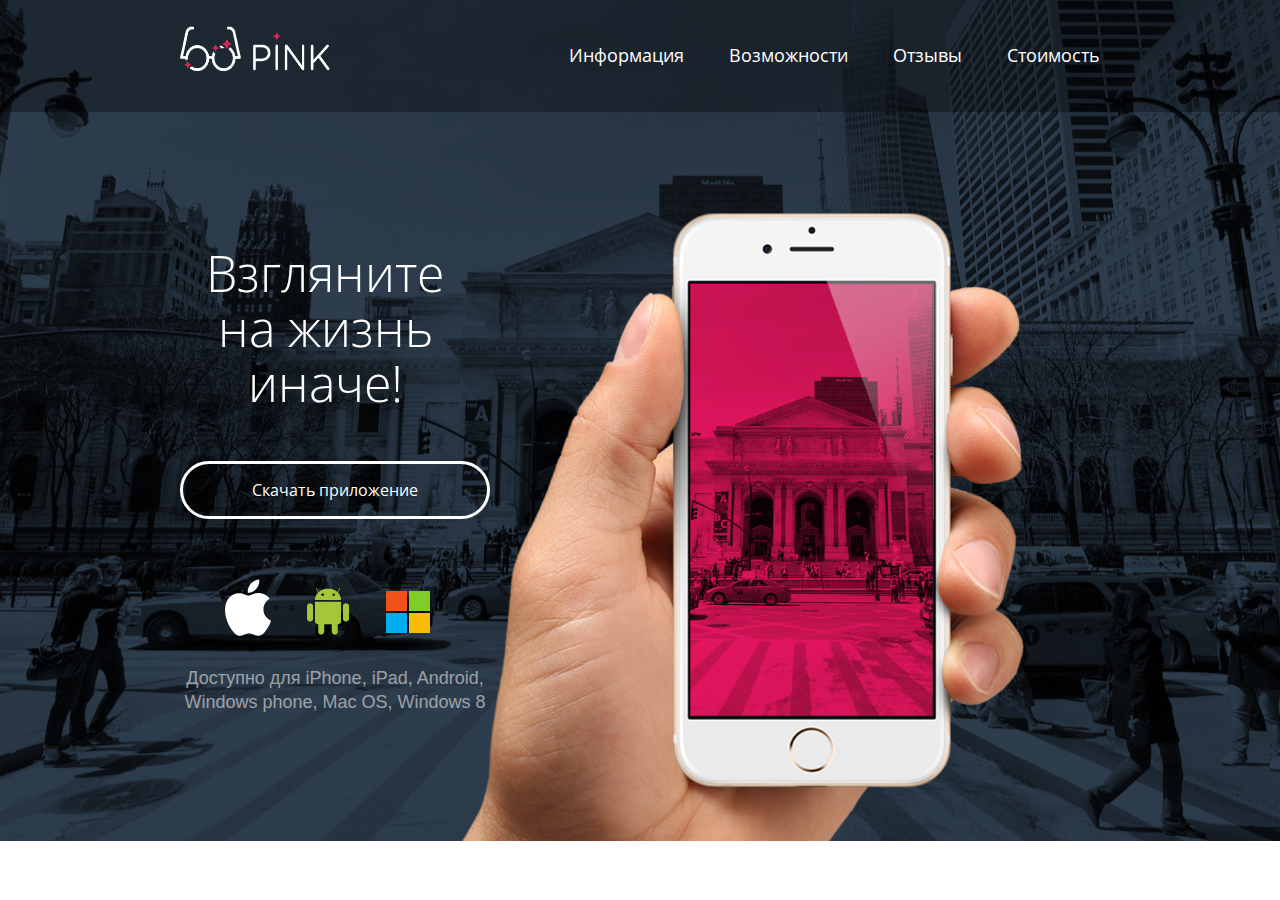
<file: index.html>
<!DOCTYPE html>
<html lang="en">
<head>
    <meta charset="UTF-8">
    <title>Title</title>
    <link href="https://fonts.googleapis.com/css?family=Open+Sans:400,300,700&amp;subset=latin,cyrillic" rel="stylesheet" type="text/css">
    <!--<link href="https://fonts.googleapis.com/css?family=Open+Sans:300,400,700&subset=cyrillic" rel="stylesheet">-->
    <link rel="stylesheet" href="css/libs.min.css">
    <link rel="stylesheet" href="css/main.css">
    <!--<link  rel="stylesheet" href="css/fonts.css">-->
    <meta name="viewport" content="width=device-width, initial-scale=1.0">
</head>
<body>
<header class="main-header">

    <div class="main-nav ">
        <div class="container wrapper">
            <div class="page-header__logo">
                <img class="logo_active1" src="img/Pink-logo-3@2x.png" width="150" height="45" alt="Pink">
                <img class="logo_active2" src="img/Pink-logo-2@1x.png" width="150" height="45" alt="Pink">
                <img class="logo_active3" src="img/Pink-logo-1.png" width="74" height="24" alt="Pink">
            </div>

            <div class="main-nav__toggle">
                <span></span>
            </div>

            <div class="main-nav__right">
                <ul class="main-nav__lists">
                    <li class="main-nav__list  main-nav__item--active "><a href="#">Информация</a></li>
                    <li class="main-nav__list  main-nav__item--active"><a href="#">Возможности</a></li>
                    <li class="main-nav__list  main-nav__item--active"><a href="#">Отзывы</a></li>
                    <li class="main-nav__list  main-nav__item--active"><a href="#">Стоимость</a></li>
                </ul>
            </div>
        </div>
    </div>


    <div class="main-header__content wrapper">
        <div class="header-left__content">
            <h1 class="header-left__title">Взгляните на жизнь иначе!</h1>
            <a class="header-left__btn" href="#">Скачать приложение</a>
            <div class="header-left__icon"></div>
            <span class="header-left__some-txt">Доступно для iPhone, iPad, Android,<br>Windows phone, Mac OS, Windows 8</span>
        </div>
        <h1 class="header-left__title__mob">Взгляните на жизнь иначе!</h1>
        <div class="header-right__content">

        </div>
    </div>

    <div class="main-header__bottom wrapper">
        <a class="header-left__btn" href="#">Скачать приложение</a>
        <div class="header-left__icon"></div>
        <span class="header-left__some-txt">Доступно для iPhone, iPad, Android,<br>Windows phone, Mac OS, Windows 8</span>
    </div>
</header>

<script src="js/libs.min.js"></script>
<script src="js/common.js"></script>
</body>
</html>
</file>
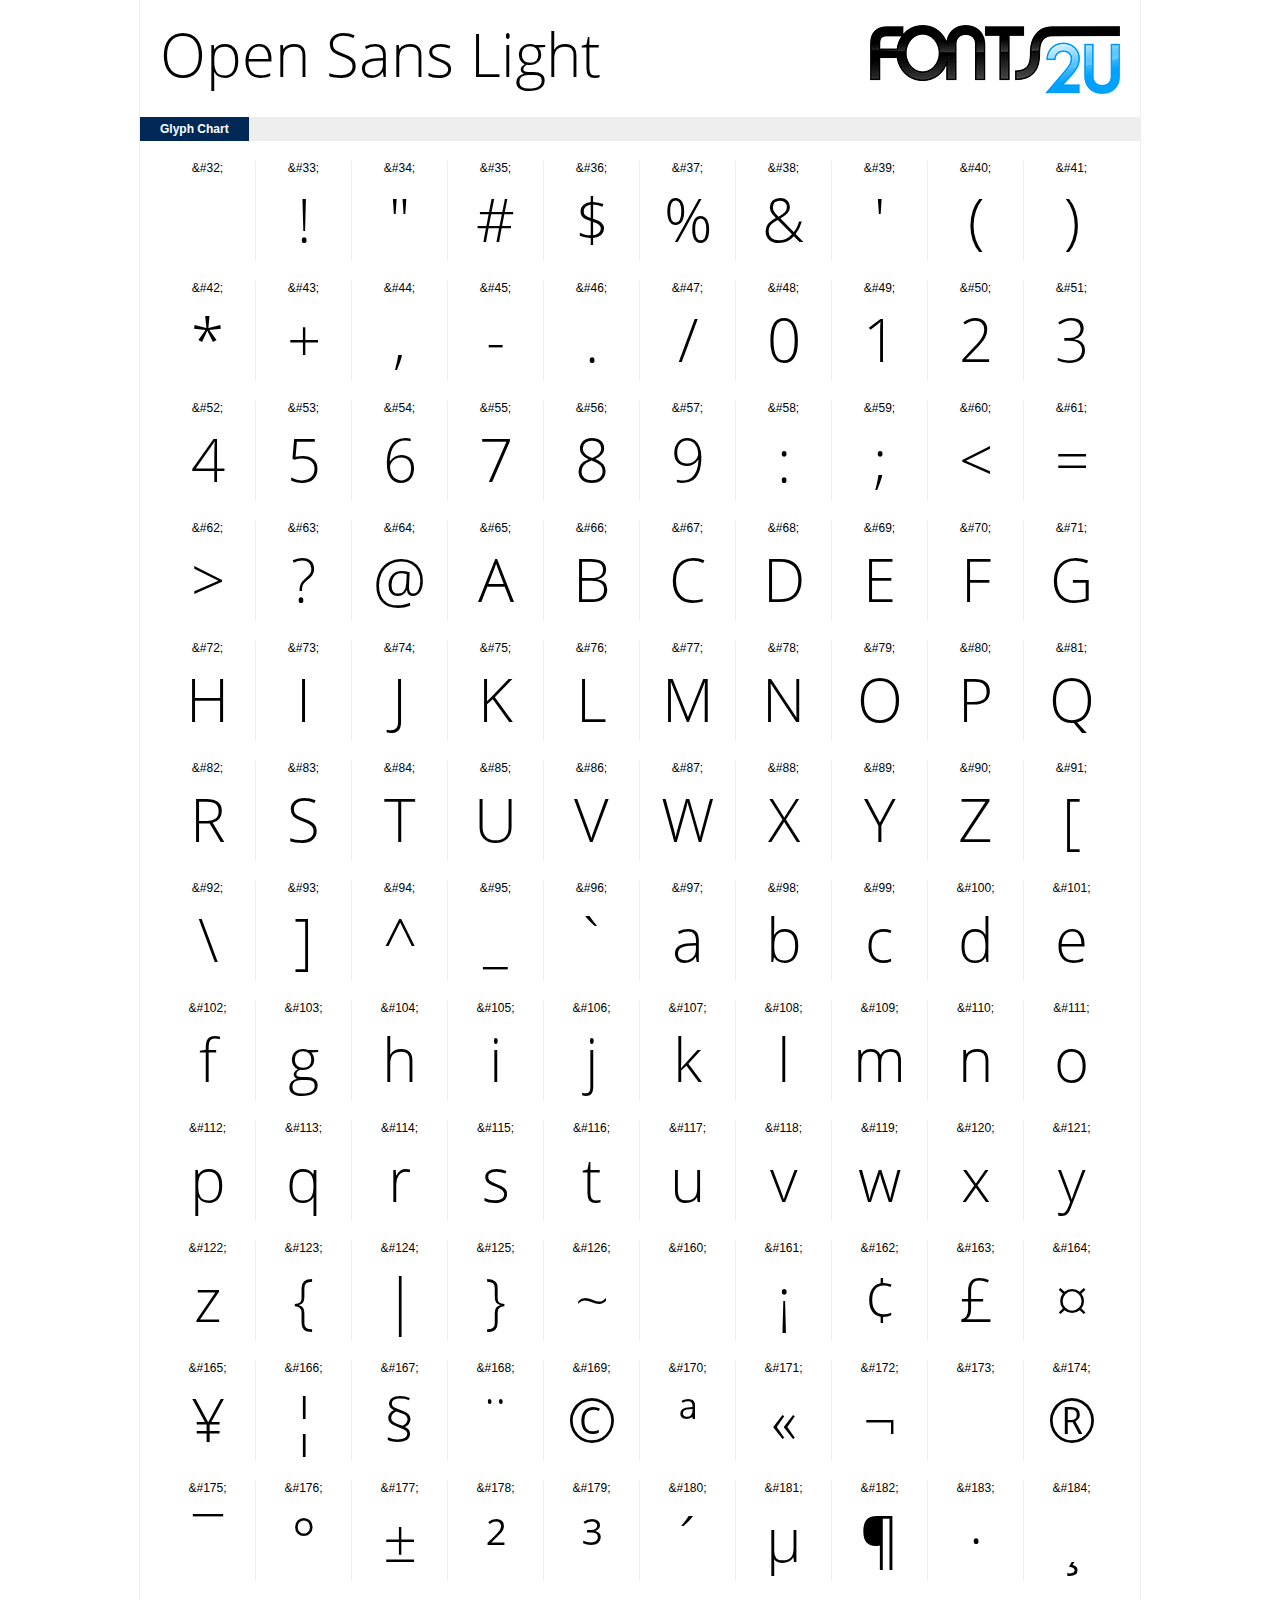
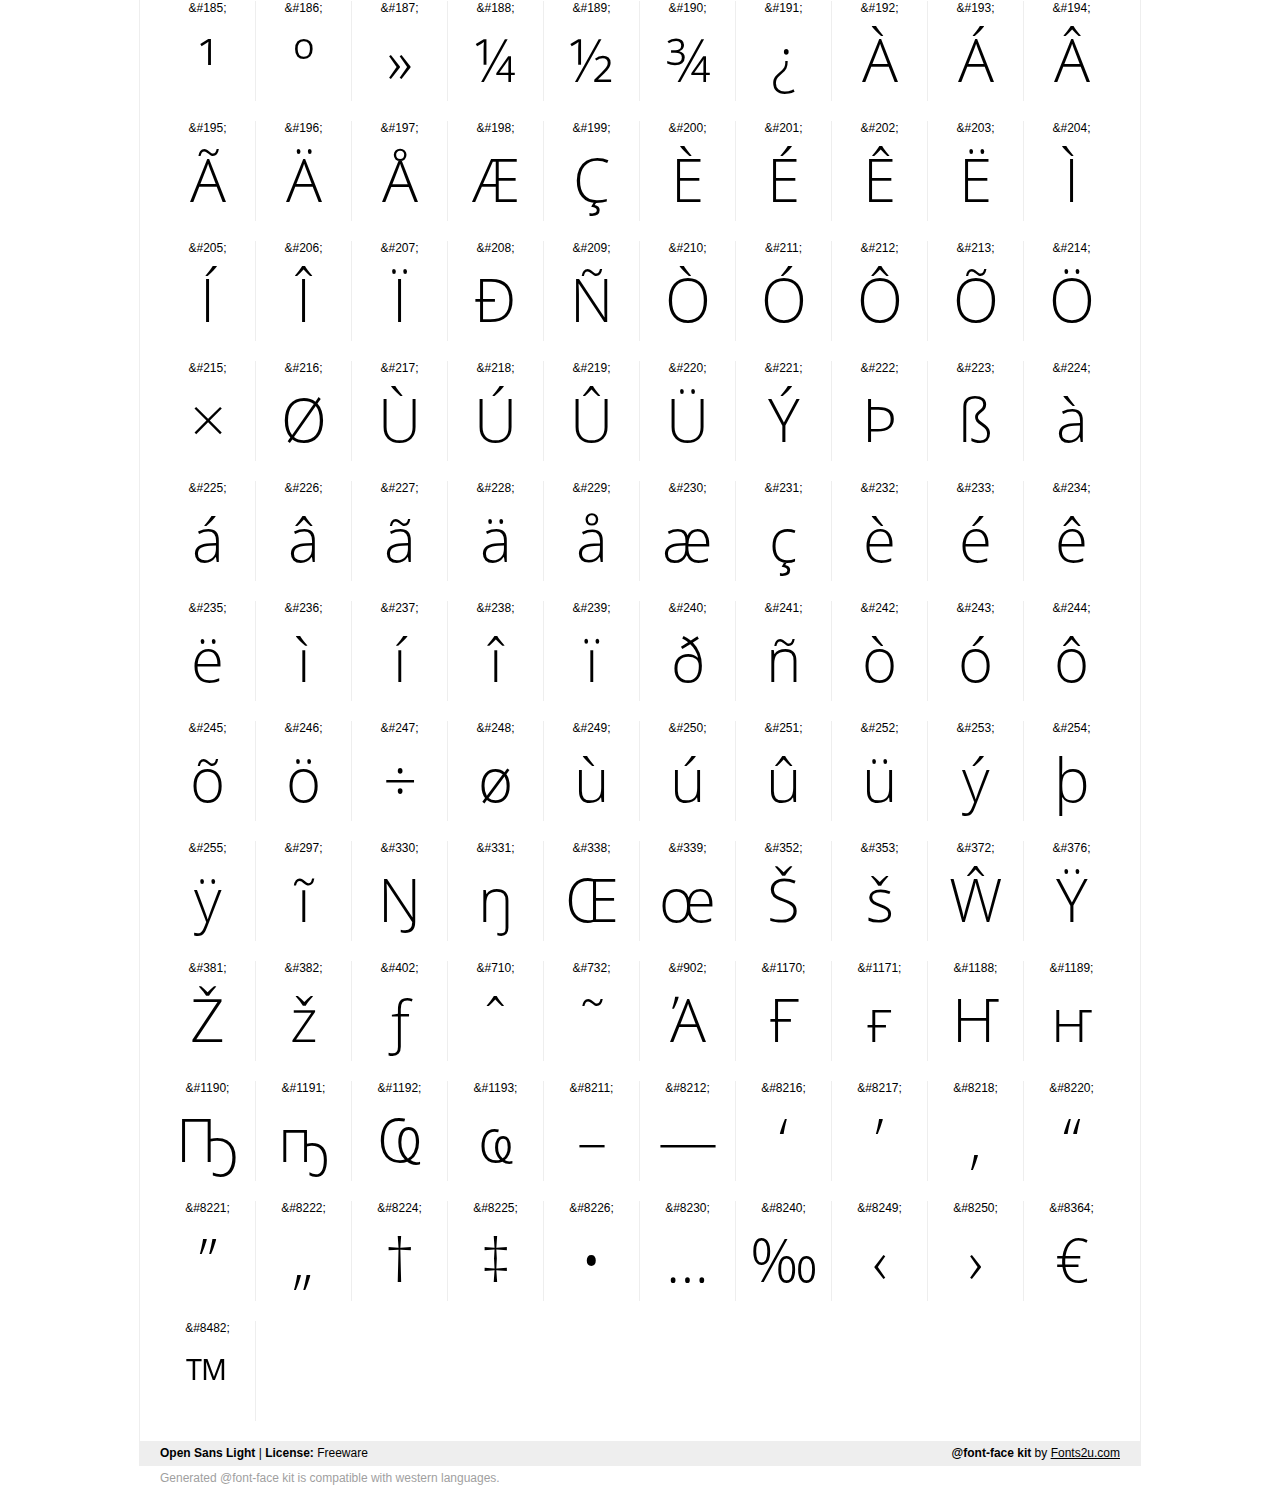
<file: fonts/Open_Sans_Light/demo.html>
<!DOCTYPE html PUBLIC "-//W3C//DTD XHTML 1.0 Strict//EN" "http://www.w3.org/TR/xhtml1/DTD/xhtml1-strict.dtd"> 

<html xmlns="http://www.w3.org/1999/xhtml"> 

  <head> 

    <title>Open Sans Light @font-face kit sample</title> 
    <meta http-equiv="Content-Type" content="text/html; charset=utf-8" />
    
    <style media="screen" type="text/css">/*<![CDATA[*/@import 'stylesheet.css';/*]]>*/</style>
    <style media="screen" type="text/css">/*<![CDATA[*/@import 'demo-files/demo.css';/*]]>*/</style>
    <style type="text/css">#title,#glyphs p{font-family:"Open Sans Light"}</style>

 </head> 
 
<body> 

	<div id="wrapper">
		<div id="title">
			Open Sans Light		</div>
		<div id="logo">
			<a href="http://www.fonts2u.com" target="_blank"><img src="demo-files/fonts2u_logo.gif" width="250" height="69" alt="Fonts2u.com logo" /></a>
		</div>
		<div class="clr"></div>

		<div id="menu">
			<ul>
				<li class="selected"><a href="#glyphs">Glyph Chart</a></li>
			<ul>
			<div class="clr"></div>
		</div>

		<div id="content">
			
			<div id="glyphs">
				﻿<div class="g">&amp;#32;<p> </p></div>﻿<div class="g">&amp;#33;<p>!</p></div>﻿<div class="g">&amp;#34;<p>"</p></div>﻿<div class="g">&amp;#35;<p>#</p></div>﻿<div class="g">&amp;#36;<p>$</p></div>﻿<div class="g">&amp;#37;<p>%</p></div>﻿<div class="g">&amp;#38;<p>&</p></div>﻿<div class="g">&amp;#39;<p>'</p></div>﻿<div class="g">&amp;#40;<p>(</p></div>﻿<div class="g noborder">&amp;#41;<p>)</p></div><div class="clr"></div>﻿<div class="g">&amp;#42;<p>*</p></div>﻿<div class="g">&amp;#43;<p>+</p></div>﻿<div class="g">&amp;#44;<p>,</p></div>﻿<div class="g">&amp;#45;<p>-</p></div>﻿<div class="g">&amp;#46;<p>.</p></div>﻿<div class="g">&amp;#47;<p>/</p></div>﻿<div class="g">&amp;#48;<p>0</p></div>﻿<div class="g">&amp;#49;<p>1</p></div>﻿<div class="g">&amp;#50;<p>2</p></div>﻿<div class="g noborder">&amp;#51;<p>3</p></div><div class="clr"></div>﻿<div class="g">&amp;#52;<p>4</p></div>﻿<div class="g">&amp;#53;<p>5</p></div>﻿<div class="g">&amp;#54;<p>6</p></div>﻿<div class="g">&amp;#55;<p>7</p></div>﻿<div class="g">&amp;#56;<p>8</p></div>﻿<div class="g">&amp;#57;<p>9</p></div>﻿<div class="g">&amp;#58;<p>:</p></div>﻿<div class="g">&amp;#59;<p>;</p></div>﻿<div class="g">&amp;#60;<p><</p></div>﻿<div class="g noborder">&amp;#61;<p>=</p></div><div class="clr"></div>﻿<div class="g">&amp;#62;<p>></p></div>﻿<div class="g">&amp;#63;<p>?</p></div>﻿<div class="g">&amp;#64;<p>@</p></div>﻿<div class="g">&amp;#65;<p>A</p></div>﻿<div class="g">&amp;#66;<p>B</p></div>﻿<div class="g">&amp;#67;<p>C</p></div>﻿<div class="g">&amp;#68;<p>D</p></div>﻿<div class="g">&amp;#69;<p>E</p></div>﻿<div class="g">&amp;#70;<p>F</p></div>﻿<div class="g noborder">&amp;#71;<p>G</p></div><div class="clr"></div>﻿<div class="g">&amp;#72;<p>H</p></div>﻿<div class="g">&amp;#73;<p>I</p></div>﻿<div class="g">&amp;#74;<p>J</p></div>﻿<div class="g">&amp;#75;<p>K</p></div>﻿<div class="g">&amp;#76;<p>L</p></div>﻿<div class="g">&amp;#77;<p>M</p></div>﻿<div class="g">&amp;#78;<p>N</p></div>﻿<div class="g">&amp;#79;<p>O</p></div>﻿<div class="g">&amp;#80;<p>P</p></div>﻿<div class="g noborder">&amp;#81;<p>Q</p></div><div class="clr"></div>﻿<div class="g">&amp;#82;<p>R</p></div>﻿<div class="g">&amp;#83;<p>S</p></div>﻿<div class="g">&amp;#84;<p>T</p></div>﻿<div class="g">&amp;#85;<p>U</p></div>﻿<div class="g">&amp;#86;<p>V</p></div>﻿<div class="g">&amp;#87;<p>W</p></div>﻿<div class="g">&amp;#88;<p>X</p></div>﻿<div class="g">&amp;#89;<p>Y</p></div>﻿<div class="g">&amp;#90;<p>Z</p></div>﻿<div class="g noborder">&amp;#91;<p>[</p></div><div class="clr"></div>﻿<div class="g">&amp;#92;<p>\</p></div>﻿<div class="g">&amp;#93;<p>]</p></div>﻿<div class="g">&amp;#94;<p>^</p></div>﻿<div class="g">&amp;#95;<p>_</p></div>﻿<div class="g">&amp;#96;<p>`</p></div>﻿<div class="g">&amp;#97;<p>a</p></div>﻿<div class="g">&amp;#98;<p>b</p></div>﻿<div class="g">&amp;#99;<p>c</p></div>﻿<div class="g">&amp;#100;<p>d</p></div>﻿<div class="g noborder">&amp;#101;<p>e</p></div><div class="clr"></div>﻿<div class="g">&amp;#102;<p>f</p></div>﻿<div class="g">&amp;#103;<p>g</p></div>﻿<div class="g">&amp;#104;<p>h</p></div>﻿<div class="g">&amp;#105;<p>i</p></div>﻿<div class="g">&amp;#106;<p>j</p></div>﻿<div class="g">&amp;#107;<p>k</p></div>﻿<div class="g">&amp;#108;<p>l</p></div>﻿<div class="g">&amp;#109;<p>m</p></div>﻿<div class="g">&amp;#110;<p>n</p></div>﻿<div class="g noborder">&amp;#111;<p>o</p></div><div class="clr"></div>﻿<div class="g">&amp;#112;<p>p</p></div>﻿<div class="g">&amp;#113;<p>q</p></div>﻿<div class="g">&amp;#114;<p>r</p></div>﻿<div class="g">&amp;#115;<p>s</p></div>﻿<div class="g">&amp;#116;<p>t</p></div>﻿<div class="g">&amp;#117;<p>u</p></div>﻿<div class="g">&amp;#118;<p>v</p></div>﻿<div class="g">&amp;#119;<p>w</p></div>﻿<div class="g">&amp;#120;<p>x</p></div>﻿<div class="g noborder">&amp;#121;<p>y</p></div><div class="clr"></div>﻿<div class="g">&amp;#122;<p>z</p></div>﻿<div class="g">&amp;#123;<p>{</p></div>﻿<div class="g">&amp;#124;<p>|</p></div>﻿<div class="g">&amp;#125;<p>}</p></div>﻿<div class="g">&amp;#126;<p>~</p></div>﻿<div class="g">&amp;#160;<p> </p></div>﻿<div class="g">&amp;#161;<p>¡</p></div>﻿<div class="g">&amp;#162;<p>¢</p></div>﻿<div class="g">&amp;#163;<p>£</p></div>﻿<div class="g noborder">&amp;#164;<p>¤</p></div><div class="clr"></div>﻿<div class="g">&amp;#165;<p>¥</p></div>﻿<div class="g">&amp;#166;<p>¦</p></div>﻿<div class="g">&amp;#167;<p>§</p></div>﻿<div class="g">&amp;#168;<p>¨</p></div>﻿<div class="g">&amp;#169;<p>©</p></div>﻿<div class="g">&amp;#170;<p>ª</p></div>﻿<div class="g">&amp;#171;<p>«</p></div>﻿<div class="g">&amp;#172;<p>¬</p></div>﻿<div class="g">&amp;#173;<p>­</p></div>﻿<div class="g noborder">&amp;#174;<p>®</p></div><div class="clr"></div>﻿<div class="g">&amp;#175;<p>¯</p></div>﻿<div class="g">&amp;#176;<p>°</p></div>﻿<div class="g">&amp;#177;<p>±</p></div>﻿<div class="g">&amp;#178;<p>²</p></div>﻿<div class="g">&amp;#179;<p>³</p></div>﻿<div class="g">&amp;#180;<p>´</p></div>﻿<div class="g">&amp;#181;<p>µ</p></div>﻿<div class="g">&amp;#182;<p>¶</p></div>﻿<div class="g">&amp;#183;<p>·</p></div>﻿<div class="g noborder">&amp;#184;<p>¸</p></div><div class="clr"></div>﻿<div class="g">&amp;#185;<p>¹</p></div>﻿<div class="g">&amp;#186;<p>º</p></div>﻿<div class="g">&amp;#187;<p>»</p></div>﻿<div class="g">&amp;#188;<p>¼</p></div>﻿<div class="g">&amp;#189;<p>½</p></div>﻿<div class="g">&amp;#190;<p>¾</p></div>﻿<div class="g">&amp;#191;<p>¿</p></div>﻿<div class="g">&amp;#192;<p>À</p></div>﻿<div class="g">&amp;#193;<p>Á</p></div>﻿<div class="g noborder">&amp;#194;<p>Â</p></div><div class="clr"></div>﻿<div class="g">&amp;#195;<p>Ã</p></div>﻿<div class="g">&amp;#196;<p>Ä</p></div>﻿<div class="g">&amp;#197;<p>Å</p></div>﻿<div class="g">&amp;#198;<p>Æ</p></div>﻿<div class="g">&amp;#199;<p>Ç</p></div>﻿<div class="g">&amp;#200;<p>È</p></div>﻿<div class="g">&amp;#201;<p>É</p></div>﻿<div class="g">&amp;#202;<p>Ê</p></div>﻿<div class="g">&amp;#203;<p>Ë</p></div>﻿<div class="g noborder">&amp;#204;<p>Ì</p></div><div class="clr"></div>﻿<div class="g">&amp;#205;<p>Í</p></div>﻿<div class="g">&amp;#206;<p>Î</p></div>﻿<div class="g">&amp;#207;<p>Ï</p></div>﻿<div class="g">&amp;#208;<p>Ð</p></div>﻿<div class="g">&amp;#209;<p>Ñ</p></div>﻿<div class="g">&amp;#210;<p>Ò</p></div>﻿<div class="g">&amp;#211;<p>Ó</p></div>﻿<div class="g">&amp;#212;<p>Ô</p></div>﻿<div class="g">&amp;#213;<p>Õ</p></div>﻿<div class="g noborder">&amp;#214;<p>Ö</p></div><div class="clr"></div>﻿<div class="g">&amp;#215;<p>×</p></div>﻿<div class="g">&amp;#216;<p>Ø</p></div>﻿<div class="g">&amp;#217;<p>Ù</p></div>﻿<div class="g">&amp;#218;<p>Ú</p></div>﻿<div class="g">&amp;#219;<p>Û</p></div>﻿<div class="g">&amp;#220;<p>Ü</p></div>﻿<div class="g">&amp;#221;<p>Ý</p></div>﻿<div class="g">&amp;#222;<p>Þ</p></div>﻿<div class="g">&amp;#223;<p>ß</p></div>﻿<div class="g noborder">&amp;#224;<p>à</p></div><div class="clr"></div>﻿<div class="g">&amp;#225;<p>á</p></div>﻿<div class="g">&amp;#226;<p>â</p></div>﻿<div class="g">&amp;#227;<p>ã</p></div>﻿<div class="g">&amp;#228;<p>ä</p></div>﻿<div class="g">&amp;#229;<p>å</p></div>﻿<div class="g">&amp;#230;<p>æ</p></div>﻿<div class="g">&amp;#231;<p>ç</p></div>﻿<div class="g">&amp;#232;<p>è</p></div>﻿<div class="g">&amp;#233;<p>é</p></div>﻿<div class="g noborder">&amp;#234;<p>ê</p></div><div class="clr"></div>﻿<div class="g">&amp;#235;<p>ë</p></div>﻿<div class="g">&amp;#236;<p>ì</p></div>﻿<div class="g">&amp;#237;<p>í</p></div>﻿<div class="g">&amp;#238;<p>î</p></div>﻿<div class="g">&amp;#239;<p>ï</p></div>﻿<div class="g">&amp;#240;<p>ð</p></div>﻿<div class="g">&amp;#241;<p>ñ</p></div>﻿<div class="g">&amp;#242;<p>ò</p></div>﻿<div class="g">&amp;#243;<p>ó</p></div>﻿<div class="g noborder">&amp;#244;<p>ô</p></div><div class="clr"></div>﻿<div class="g">&amp;#245;<p>õ</p></div>﻿<div class="g">&amp;#246;<p>ö</p></div>﻿<div class="g">&amp;#247;<p>÷</p></div>﻿<div class="g">&amp;#248;<p>ø</p></div>﻿<div class="g">&amp;#249;<p>ù</p></div>﻿<div class="g">&amp;#250;<p>ú</p></div>﻿<div class="g">&amp;#251;<p>û</p></div>﻿<div class="g">&amp;#252;<p>ü</p></div>﻿<div class="g">&amp;#253;<p>ý</p></div>﻿<div class="g noborder">&amp;#254;<p>þ</p></div><div class="clr"></div>﻿<div class="g">&amp;#255;<p>ÿ</p></div>﻿<div class="g">&amp;#297;<p>ĩ</p></div>﻿<div class="g">&amp;#330;<p>Ŋ</p></div>﻿<div class="g">&amp;#331;<p>ŋ</p></div>﻿<div class="g">&amp;#338;<p>Œ</p></div>﻿<div class="g">&amp;#339;<p>œ</p></div>﻿<div class="g">&amp;#352;<p>Š</p></div>﻿<div class="g">&amp;#353;<p>š</p></div>﻿<div class="g">&amp;#372;<p>Ŵ</p></div>﻿<div class="g noborder">&amp;#376;<p>Ÿ</p></div><div class="clr"></div>﻿<div class="g">&amp;#381;<p>Ž</p></div>﻿<div class="g">&amp;#382;<p>ž</p></div>﻿<div class="g">&amp;#402;<p>ƒ</p></div>﻿<div class="g">&amp;#710;<p>ˆ</p></div>﻿<div class="g">&amp;#732;<p>˜</p></div>﻿<div class="g">&amp;#902;<p>Ά</p></div>﻿<div class="g">&amp;#1170;<p>Ғ</p></div>﻿<div class="g">&amp;#1171;<p>ғ</p></div>﻿<div class="g">&amp;#1188;<p>Ҥ</p></div>﻿<div class="g noborder">&amp;#1189;<p>ҥ</p></div><div class="clr"></div>﻿<div class="g">&amp;#1190;<p>Ҧ</p></div>﻿<div class="g">&amp;#1191;<p>ҧ</p></div>﻿<div class="g">&amp;#1192;<p>Ҩ</p></div>﻿<div class="g">&amp;#1193;<p>ҩ</p></div>﻿<div class="g">&amp;#8211;<p>–</p></div>﻿<div class="g">&amp;#8212;<p>—</p></div>﻿<div class="g">&amp;#8216;<p>‘</p></div>﻿<div class="g">&amp;#8217;<p>’</p></div>﻿<div class="g">&amp;#8218;<p>‚</p></div>﻿<div class="g noborder">&amp;#8220;<p>“</p></div><div class="clr"></div>﻿<div class="g">&amp;#8221;<p>”</p></div>﻿<div class="g">&amp;#8222;<p>„</p></div>﻿<div class="g">&amp;#8224;<p>†</p></div>﻿<div class="g">&amp;#8225;<p>‡</p></div>﻿<div class="g">&amp;#8226;<p>•</p></div>﻿<div class="g">&amp;#8230;<p>…</p></div>﻿<div class="g">&amp;#8240;<p>‰</p></div>﻿<div class="g">&amp;#8249;<p>‹</p></div>﻿<div class="g">&amp;#8250;<p>›</p></div>﻿<div class="g noborder">&amp;#8364;<p>€</p></div><div class="clr"></div>﻿<div class="g">&amp;#8482;<p>™</p></div>			</div>
			
			<div class="clr"></div>

		</div>

		<div id="footer">
			<div id="copyright"><strong>Open Sans Light</strong> | <strong>License:</strong> Freeware</div>
			<div id="generated"><strong>@font-face kit</strong> by <a href="http://www.fonts2u.com" target="_blank">Fonts2u.com</a></div>
			<div class="clr"></div>
		</div>
	</div>
	<div id="support">Generated @font-face kit is compatible with western languages.</div>

</body> 

</html>
</file>
<file: css/main.css>
/*Header 23-08-2016*/
* {
  -webkit-box-sizing: border-box;
          box-sizing: border-box; }

body {
  margin: 0;
  padding: 0;
  font-family: "Open Sans", Arial sans-serif; }

.wrapper {
  max-width: 940px;
  margin: 0 auto;
  padding-left: 10px;
  padding-right: 10px; }

.main-header {
  height: 841px;
  background: url("../img/background-fullsize.jpg") no-repeat;
  background-size: cover;
  background-position: center; }

.page-header__logo {
  display: table-cell;
  vertical-align: middle;
  padding-top: 25px;
  padding-bottom: 35px;
  width: 30%; }

.logo_active2 {
  display: none; }

.logo_active3 {
  display: none; }

.container {
  width: 100%;
  display: table;
  margin: 0 auto;
  max-width: 940px; }

.main-nav {
  background: rgba(0, 0, 0, 0.31); }

.main-nav__right {
  width: 70%;
  display: table-cell; }

.main-nav__lists {
  float: right;
  min-height: 20px;
  margin: 0;
  padding: 0;
  padding-top: 45px;
  padding-bottom: 45px;
  list-style: none; }

.main-nav__lists a {
  font-size: 18px;
  line-height: 18px;
  padding-bottom: 10px;
  text-decoration: none;
  color: white;
  margin-left: 45px; }

.main-nav__lists li:first-child a {
  margin-left: 0px; }

.main-nav__lists li {
  display: table-cell; }

.main-nav__lists a:hover {
  border-bottom: 2px solid white; }

.main-nav__toggle {
  display: table-cell;
  position: relative;
  top: 30px;
  float: right;
  width: 60px;
  height: 50px;
  cursor: pointer; }

.main-nav__toggle span {
  display: block;
  position: absolute;
  top: 10px;
  right: 0px;
  width: 50px;
  height: 4px;
  background: white; }

.main-nav__toggle span:before {
  content: "";
  display: block;
  position: absolute;
  top: 10px;
  right: 0px;
  width: 50px;
  height: 4px;
  background: white; }

.main-nav__toggle span:after {
  content: "";
  display: block;
  position: absolute;
  top: 20px;
  right: 0px;
  width: 50px;
  height: 4px;
  background: white; }

.main-nav__toggle {
  display: none; }

.main-header__content {
  position: relative;
  min-height: 320px; }

.header-left__content {
  text-align: center;
  position: absolute;
  z-index: 2;
  margin-top: 100px;
  width: 310px;
  height: 500px; }

.header-left__title {
  font-family: "Open Sans", Arial sans-serif;
  display: block;
  text-align: center;
  color: white;
  line-height: 55px;
  font-size: 50px;
  font-weight: 300;
  width: 290px; }

.header-left__btn {
  display: block;
  margin-top: 50px;
  padding: 15px;
  padding-right: 60px;
  padding-left: 60px;
  text-align: center;
  text-decoration: none;
  color: white;
  border: 3px solid white;
  -webkit-border-radius: 30px;
          border-radius: 30px; }

.header-left__icon {
  margin-top: 60px;
  margin-left: 45px;
  width: 205px;
  height: 57px;
  background: url("../img/IconAple.png"); }

.header-left__some-txt {
  font-family: "Open Sans Light", sans-serif;
  line-height: 24px;
  font-size: 18px;
  display: block;
  color: #e5e5e5;
  margin-top: 30px;
  opacity: 0.6; }

.header-right__content {
  right: 80px;
  position: absolute;
  z-index: 1;
  background: url("../img/iphone-hand-1@3x.png") no-repeat;
  background-size: contain;
  margin-top: 100px;
  width: 570px;
  height: 629px; }

.header-left__title__mob {
  display: none; }

.main-header__bottom {
  display: none; }

@media screen and (max-width: 768px) {
  .wrapper {
    padding-left: 20px;
    padding-right: 20px; }
  .main-header {
    height: 773px; }
  .main-nav__right {
    display: none; }
  .logo_active1 {
    display: none; }
  .logo_active2 {
    display: block; }
  .page-header__logo {
    width: 30%; }
  .main-nav__toggle {
    display: block; }
  .header-right__content {
    height: 629px;
    right: -30px;
    background-size: 90%; } }

@media screen and (max-width: 480px) {
  .main-header {
    height: 490px;
    text-align: center; }
  .main-header__content {
    height: 403px; }
  .main-nav__toggle {
    top: 12px; }
  .page-header__logo {
    padding: 20px 0; }
  .logo_active2 {
    display: none; }
  .logo_active3 {
    display: block; }
  .header-left__content {
    display: none; }
  .header-right__content {
    display: inline-block;
    right: -220px;
    top: 20px;
    background-size: 45%;
    height: 283px; }
  .header-left__title__mob {
    font-family: "Open Sans", Arial sans-serif;
    display: inline-block;
    margin-top: 30px;
    color: white;
    line-height: 30px;
    font-size: 24px;
    font-weight: 300;
    width: 290px; }
  .main-header__bottom {
    display: block;
    padding-top: 25px;
    width: 100%;
    min-height: 270px;
    background-color: #1f2832; }
  .header-left__btn {
    margin-top: 0;
    margin-bottom: 20px; }
  .header-left__icon {
    margin: 0 auto; } }

/*End Header */
</file>
<file: css/libs.min.css>
.mfp-bg{z-index:1042;overflow:hidden;background:#0b0b0b;opacity:.8}.mfp-bg,.mfp-wrap{top:0;left:0;width:100%;height:100%;position:fixed}.mfp-wrap{z-index:1043;outline:none!important;-webkit-backface-visibility:hidden}.mfp-container{text-align:center;position:absolute;width:100%;height:100%;left:0;top:0;padding:0 8px;box-sizing:border-box}.mfp-container:before{content:'';display:inline-block;height:100%;vertical-align:middle}.mfp-align-top .mfp-container:before{display:none}.mfp-content{position:relative;display:inline-block;vertical-align:middle;margin:0 auto;text-align:left;z-index:1045}.mfp-ajax-holder .mfp-content,.mfp-inline-holder .mfp-content{width:100%;cursor:auto}.mfp-ajax-cur{cursor:progress}.mfp-zoom-out-cur,.mfp-zoom-out-cur .mfp-image-holder .mfp-close{cursor:zoom-out}.mfp-zoom{cursor:pointer;cursor:zoom-in}.mfp-auto-cursor .mfp-content{cursor:auto}.mfp-arrow,.mfp-close,.mfp-counter,.mfp-preloader{-webkit-user-select:none;-moz-user-select:none;-ms-user-select:none;user-select:none}.mfp-loading.mfp-figure{display:none}.mfp-hide{display:none!important}.mfp-preloader{color:#ccc;position:absolute;top:50%;width:auto;text-align:center;margin-top:-.8em;left:8px;right:8px;z-index:1044}.mfp-preloader a{color:#ccc}.mfp-preloader a:hover{color:#fff}.mfp-s-error .mfp-content,.mfp-s-ready .mfp-preloader{display:none}button.mfp-arrow,button.mfp-close{overflow:visible;cursor:pointer;background:transparent;border:0;-webkit-appearance:none;display:block;outline:none;padding:0;z-index:1046;box-shadow:none;-ms-touch-action:manipulation;touch-action:manipulation}button::-moz-focus-inner{padding:0;border:0}.mfp-close{width:44px;height:44px;line-height:44px;position:absolute;right:0;top:0;text-decoration:none;text-align:center;opacity:.65;padding:0 0 18px 10px;color:#fff;font-style:normal;font-size:28px;font-family:Arial,Baskerville,monospace}.mfp-close:focus,.mfp-close:hover{opacity:1}.mfp-close:active{top:1px}.mfp-close-btn-in .mfp-close{color:#333}.mfp-iframe-holder .mfp-close,.mfp-image-holder .mfp-close{color:#fff;right:-6px;text-align:right;padding-right:6px;width:100%}.mfp-counter{position:absolute;top:0;right:0;color:#ccc;font-size:12px;line-height:18px;white-space:nowrap}.mfp-arrow{position:absolute;opacity:.65;margin:0;top:50%;margin-top:-55px;padding:0;width:90px;height:110px;-webkit-tap-highlight-color:transparent}.mfp-arrow:active{margin-top:-54px}.mfp-arrow:focus,.mfp-arrow:hover{opacity:1}.mfp-arrow:after,.mfp-arrow:before{content:'';display:block;width:0;height:0;position:absolute;left:0;top:0;margin-top:35px;margin-left:35px;border:medium inset transparent}.mfp-arrow:after{border-top-width:13px;border-bottom-width:13px;top:8px}.mfp-arrow:before{border-top-width:21px;border-bottom-width:21px;opacity:.7}.mfp-arrow-left{left:0}.mfp-arrow-left:after{border-right:17px solid #fff;margin-left:31px}.mfp-arrow-left:before{margin-left:25px;border-right:27px solid #3f3f3f}.mfp-arrow-right{right:0}.mfp-arrow-right:after{border-left:17px solid #fff;margin-left:39px}.mfp-arrow-right:before{border-left:27px solid #3f3f3f}.mfp-iframe-holder{padding-top:40px;padding-bottom:40px}.mfp-iframe-holder .mfp-content{line-height:0;width:100%;max-width:900px}.mfp-iframe-holder .mfp-close{top:-40px}.mfp-iframe-scaler{width:100%;height:0;overflow:hidden;padding-top:56.25%}.mfp-iframe-scaler iframe{position:absolute;display:block;top:0;left:0;width:100%;height:100%;box-shadow:0 0 8px rgba(0,0,0,.6);background:#000}img.mfp-img{width:auto;max-width:100%;height:auto;display:block;box-sizing:border-box;padding:40px 0;margin:0 auto}.mfp-figure,img.mfp-img{line-height:0}.mfp-figure:after{content:'';position:absolute;left:0;top:40px;bottom:40px;display:block;right:0;width:auto;height:auto;z-index:-1;box-shadow:0 0 8px rgba(0,0,0,.6);background:#444}.mfp-figure small{color:#bdbdbd;display:block;font-size:12px;line-height:14px}.mfp-figure figure{margin:0}.mfp-bottom-bar{margin-top:-36px;position:absolute;top:100%;left:0;width:100%;cursor:auto}.mfp-title{text-align:left;line-height:18px;color:#f3f3f3;word-wrap:break-word;padding-right:36px}.mfp-image-holder .mfp-content{max-width:100%}.mfp-gallery .mfp-image-holder .mfp-figure{cursor:pointer}@media screen and (max-height:300px),screen and (max-width:800px) and (orientation:landscape){.mfp-img-mobile .mfp-image-holder{padding-left:0;padding-right:0}.mfp-img-mobile img.mfp-img{padding:0}.mfp-img-mobile .mfp-figure:after{top:0;bottom:0}.mfp-img-mobile .mfp-figure small{display:inline;margin-left:5px}.mfp-img-mobile .mfp-bottom-bar{background:rgba(0,0,0,.6);bottom:0;margin:0;top:auto;padding:3px 5px;position:fixed;box-sizing:border-box}.mfp-img-mobile .mfp-bottom-bar:empty{padding:0}.mfp-img-mobile .mfp-counter{right:5px;top:3px}.mfp-img-mobile .mfp-close{top:0;right:0;width:35px;height:35px;line-height:35px;background:rgba(0,0,0,.6);position:fixed;text-align:center;padding:0}}@media all and (max-width:900px){.mfp-arrow{-webkit-transform:scale(.75);transform:scale(.75)}.mfp-arrow-left{-webkit-transform-origin:0;transform-origin:0}.mfp-arrow-right{-webkit-transform-origin:100%;transform-origin:100%}.mfp-container{padding-left:6px;padding-right:6px}}
</file>
